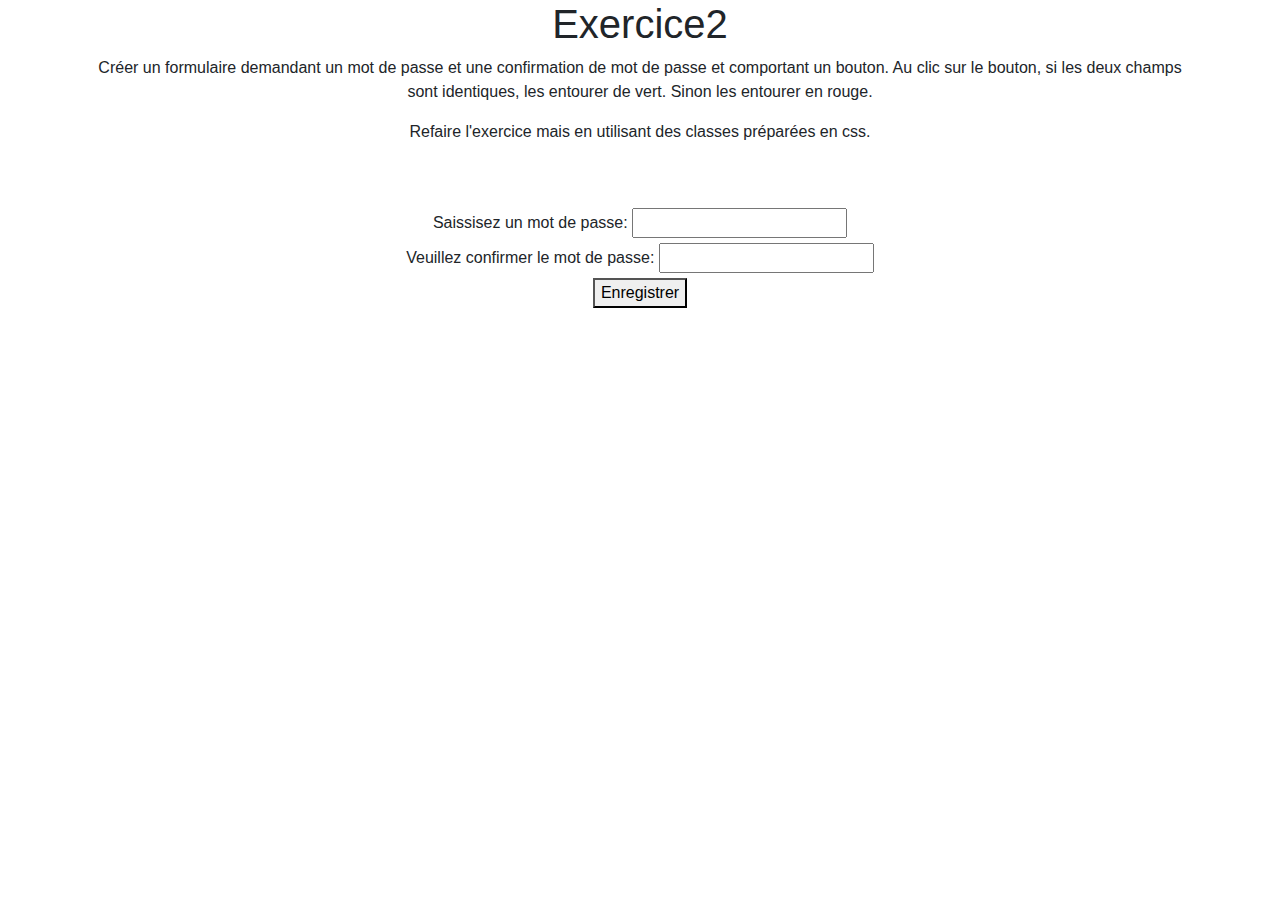
<file: Exercice2/index.html>
<!DOCTYPE html>
<html lang="fr">

<head>
    <meta charset="UTF-8">
    <meta name="viewport" content="width=device-width, initial-scale=1.0">
    <link rel="stylesheet" href="https://stackpath.bootstrapcdn.com/bootstrap/4.4.1/css/bootstrap.min.css"
        integrity="sha384-Vkoo8x4CGsO3+Hhxv8T/Q5PaXtkKtu6ug5TOeNV6gBiFeWPGFN9MuhOf23Q9Ifjh" crossorigin="anonymous">
    <link rel="stylesheet" href="style.css" />
    <script src="https://code.jquery.com/jquery-3.4.1.slim.min.js"
        integrity="sha384-J6qa4849blE2+poT4WnyKhv5vZF5SrPo0iEjwBvKU7imGFAV0wwj1yYfoRSJoZ+n" crossorigin="anonymous">
    </script>
    <script src="https://cdn.jsdelivr.net/npm/popper.js@1.16.0/dist/umd/popper.min.js"
        integrity="sha384-Q6E9RHvbIyZFJoft+2mJbHaEWldlvI9IOYy5n3zV9zzTtmI3UksdQRVvoxMfooAo" crossorigin="anonymous">
    </script>
    <script src="https://stackpath.bootstrapcdn.com/bootstrap/4.4.1/js/bootstrap.min.js"
        integrity="sha384-wfSDF2E50Y2D1uUdj0O3uMBJnjuUD4Ih7YwaYd1iqfktj0Uod8GCExl3Og8ifwB6" crossorigin="anonymous">
    </script>
    <title>Exercice2</title>
</head>

<body>
    <div class="container">
        <div class="row">
            <div class="col-md text-center">
                <h1>Exercice2</h1>
                <p> Créer un formulaire demandant un mot de passe et une confirmation de mot de passe et comportant un
                    bouton.
                    Au clic sur le bouton, si les deux champs sont identiques, les entourer de vert. Sinon les entourer
                    en rouge.</p>

                <p>Refaire l'exercice mais en utilisant des classes préparées en css.
                </p>

                <form action="" name="myForm" class="text-center p-5">
                    <label for="password"> Saissisez un mot de passe:</label>
                    <input type="password" name="password" id="password" /><br />

                    <label for="password2"> Veuillez confirmer le mot de passe:</label>
                    <input type="password" name="password2" id="password2" /><br />
                    <button type="button" id="button" onclick="validateForm()">Enregistrer</button>
                </form>
            </div>
        </div>
    </div>
    <script>
        function validateForm() {

            let idPassword = document.getElementById("password");
            let idPassword2 = document.getElementById("password2");

            if (idPassword.value == idPassword2.value) {

                idPassword.classList.remove("InValide");
                idPassword2.classList.remove("InValide");
                idPassword.classList.add("Valide");
                idPassword2.classList.add("Valide");
            } else {
                idPassword.classList.remove("Valide");
                idPassword2.classList.remove("Valide");
                idPassword.classList.add("InValide");
                idPassword2.classList.add("InValide");

                alert("Mot de Passe Invalide");

            }
        }
    </script>
</body>

</html>
</file>
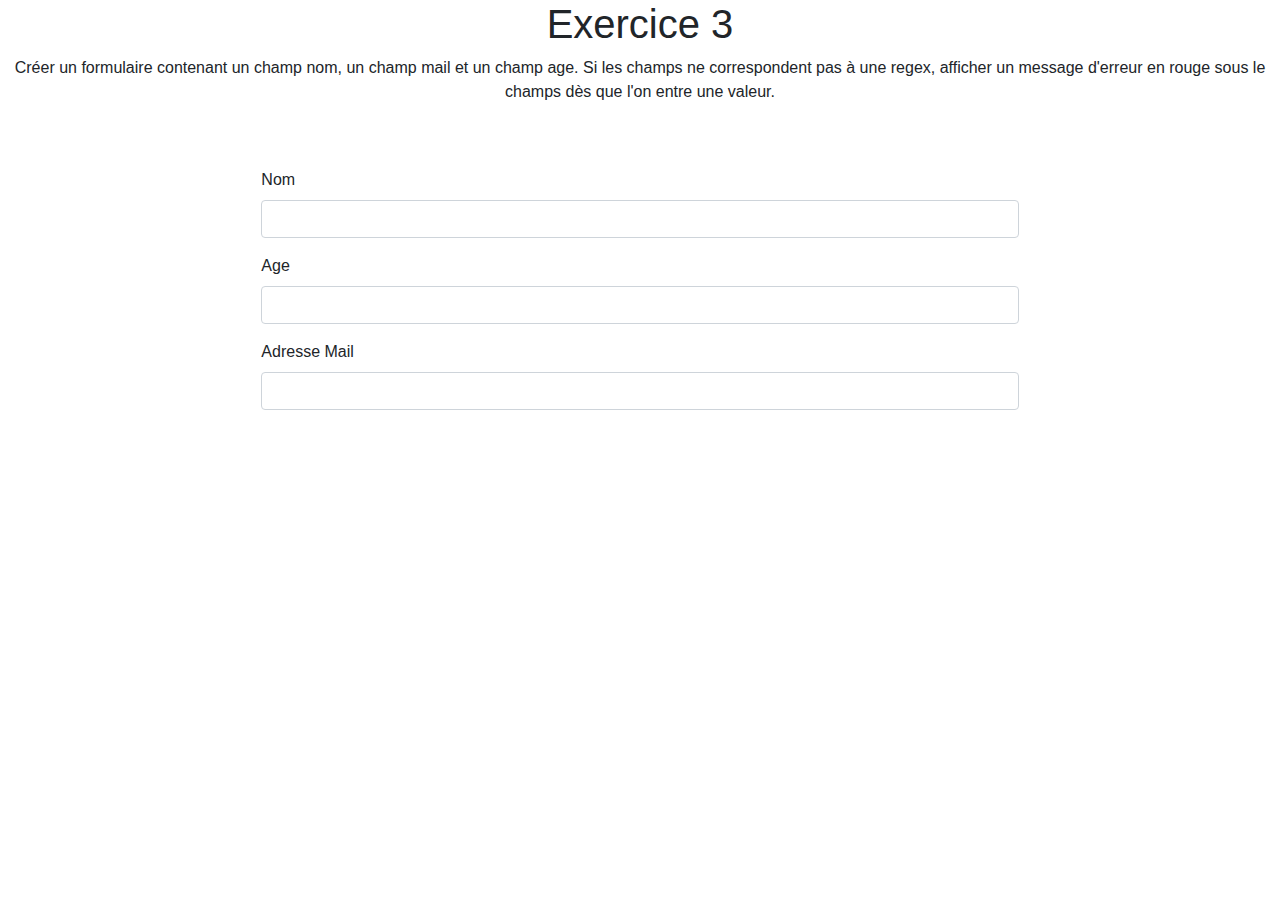
<file: Exercice3/index.html>
<!DOCTYPE html>
<html lang="fr">

<head>
    <meta charset="UTF-8">
    <meta name="viewport" content="width=device-width, initial-scale=1.0">
    <link rel="stylesheet" href="https://stackpath.bootstrapcdn.com/bootstrap/4.4.1/css/bootstrap.min.css"
        integrity="sha384-Vkoo8x4CGsO3+Hhxv8T/Q5PaXtkKtu6ug5TOeNV6gBiFeWPGFN9MuhOf23Q9Ifjh" crossorigin="anonymous">
        <script src="https://code.jquery.com/jquery-3.4.1.slim.min.js"
        integrity="sha384-J6qa4849blE2+poT4WnyKhv5vZF5SrPo0iEjwBvKU7imGFAV0wwj1yYfoRSJoZ+n" crossorigin="anonymous">
    </script>
    <script src="https://cdn.jsdelivr.net/npm/popper.js@1.16.0/dist/umd/popper.min.js"
        integrity="sha384-Q6E9RHvbIyZFJoft+2mJbHaEWldlvI9IOYy5n3zV9zzTtmI3UksdQRVvoxMfooAo" crossorigin="anonymous">
    </script>
    <script src="https://stackpath.bootstrapcdn.com/bootstrap/4.4.1/js/bootstrap.min.js"
        integrity="sha384-wfSDF2E50Y2D1uUdj0O3uMBJnjuUD4Ih7YwaYd1iqfktj0Uod8GCExl3Og8ifwB6" crossorigin="anonymous">
    </script>

    <title>Exercice3</title>
</head>

<body>
    <div class="text-center">
    <h1>Exercice 3</h1>
    <p>Créer un formulaire contenant
        un champ nom, un champ mail et un champ age.
        Si les champs ne correspondent pas à une regex, afficher un message d'erreur en rouge sous le
        champs
        dès que l'on entre une valeur.
        </div>
    </p>
    <form action="" class="col-8 m-auto p-5">
        <div class="form-group">
            <label for="name">Nom</label>
            <input type="text" class="form-control" id="name" name="name" onkeyup="Validname()">
            <span class="error" id="errorname"></span>
        </div>

        <div class="form-group">
            <label for="age">Age</label>
            <input type="text" class="form-control" id="age" name="age" onkeyup="Validage()">
            <span class="error" id="errorage"></span>
        </div>

        <div class="form-group">
            <label for="mail">Adresse Mail</label>
            <input type="email" class="form-control" id="mail" name="mail" onkeyup="Validemail()">
            <span class="error" id="errormail"></span>
        </div>
    </form>


    <script>
        function fillname() {

            let name = document.getElementById("name");
            let errorName = document.getElementById("errorname");
            let regexname = /^[a-zA-Z]+$/ ;

            if (name_regex.test(name.value)) {
                name.style.border = "2px solid green";
                errorName.textContent = "";

            } else {
                name.style.borderColor = "red";
                errorName.textContent= "Caractère non Valide";
            }
        }

        function fillage() {

            let age = document.getElementById("age");
            let regexage = /^[0-9]{1,3}$/ ;

            if (regexage.test(age.value)) {
                age.style.border = "2px solid green";
                errorName.textContent = "";

            } else {
                age.style.borderColor = "red";
                document.getElementById("errorage").textcontent = "Caractère non Valide";
            }
        }

        function fillmail() {
            let mail = document.getElementById("mail");
            let regexmail = /^\w+([.-]?\w+)@\w+([.-]?\w+)(.\w{2,3})+$/;

            if (regexmail.test(mail.value)) {
                mail.style.border = "2px solid green";
                errorName.textContent = "";

            } else {
                mail.style.border = "red";
                document.getElementById("errorname").textcontent = "Caractère non Valide";
            }
        }
    </script>
</body>

</html
</file>
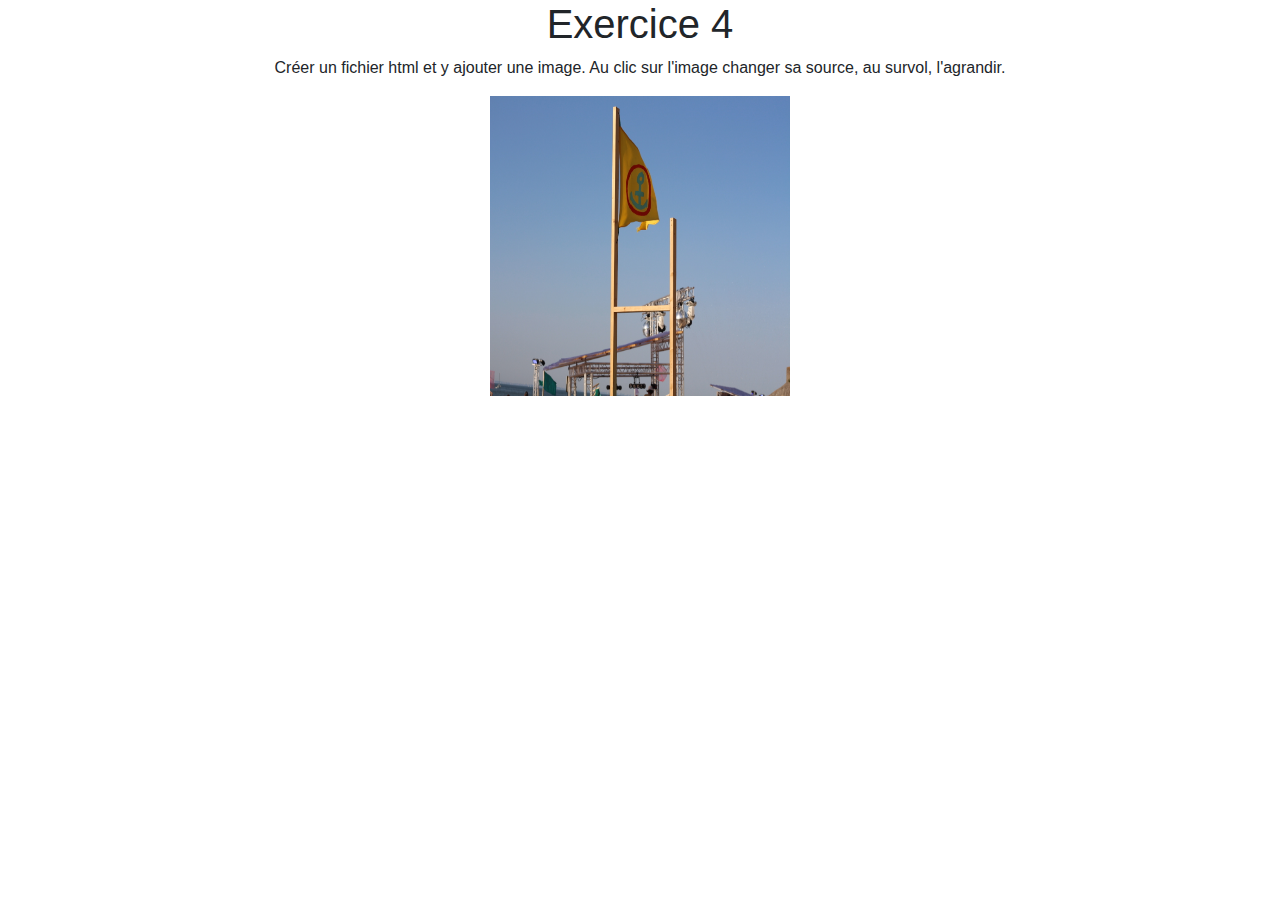
<file: Exercice4/index.html>
<!DOCTYPE html>
<html lang="fr">

<head>
    <meta charset="UTF-8">
    <meta name="viewport" content="width=device-width, initial-scale=1.0">
    <link rel="stylesheet" href="https://stackpath.bootstrapcdn.com/bootstrap/4.4.1/css/bootstrap.min.css"
        integrity="sha384-Vkoo8x4CGsO3+Hhxv8T/Q5PaXtkKtu6ug5TOeNV6gBiFeWPGFN9MuhOf23Q9Ifjh" crossorigin="anonymous">

    <title>Exercice4</title>
</head>

<body>
    <div class="container">
        <div class="row">
            <div class="col-sm text-center">
                <h1> Exercice 4</h1>
                <p>Créer un fichier html et y ajouter une image. Au clic sur l'image changer sa source, au survol,
                    l'agrandir.
                </p>
                <div>
                    <img src="img/cabourg.jpg" alt="image drapeau" title="drapeau" id="cabourg" width="300" height="300">
                </div>
            </div>
        </div>
    </div>

    <script>
        let idCabourg = document.getElementById("cabourg");

        idCabourg.addEventListener("click", changeImg);
        idCabourg.addEventListener("mouseover", zoomImg);
        idCabourg.addEventListener("mouseout", zoomOutImg);

        function zoomImg() {
            idCabourg.style.width = "50em";
            idCabourg.style.height = "50em";

        }

        function zoomOutImg() {
            idCabourg.style.width = '';
            idCabourg.style.height = '';
        }

        function changeImg() {
            if (idCabourg.src.match("cabourg")) {
                idCabourg.src = "img/plage.jpg";
            } else {
                idCabourg.src = "img/cabourg.jpg";
            }
        }
    </script>
    <script src="https://code.jquery.com/jquery-3.4.1.slim.min.js"
        integrity="sha384-J6qa4849blE2+poT4WnyKhv5vZF5SrPo0iEjwBvKU7imGFAV0wwj1yYfoRSJoZ+n" crossorigin="anonymous">
    </script>
    <script src="https://cdn.jsdelivr.net/npm/popper.js@1.16.0/dist/umd/popper.min.js"
        integrity="sha384-Q6E9RHvbIyZFJoft+2mJbHaEWldlvI9IOYy5n3zV9zzTtmI3UksdQRVvoxMfooAo" crossorigin="anonymous">
    </script>
</body>

</html>
</file>
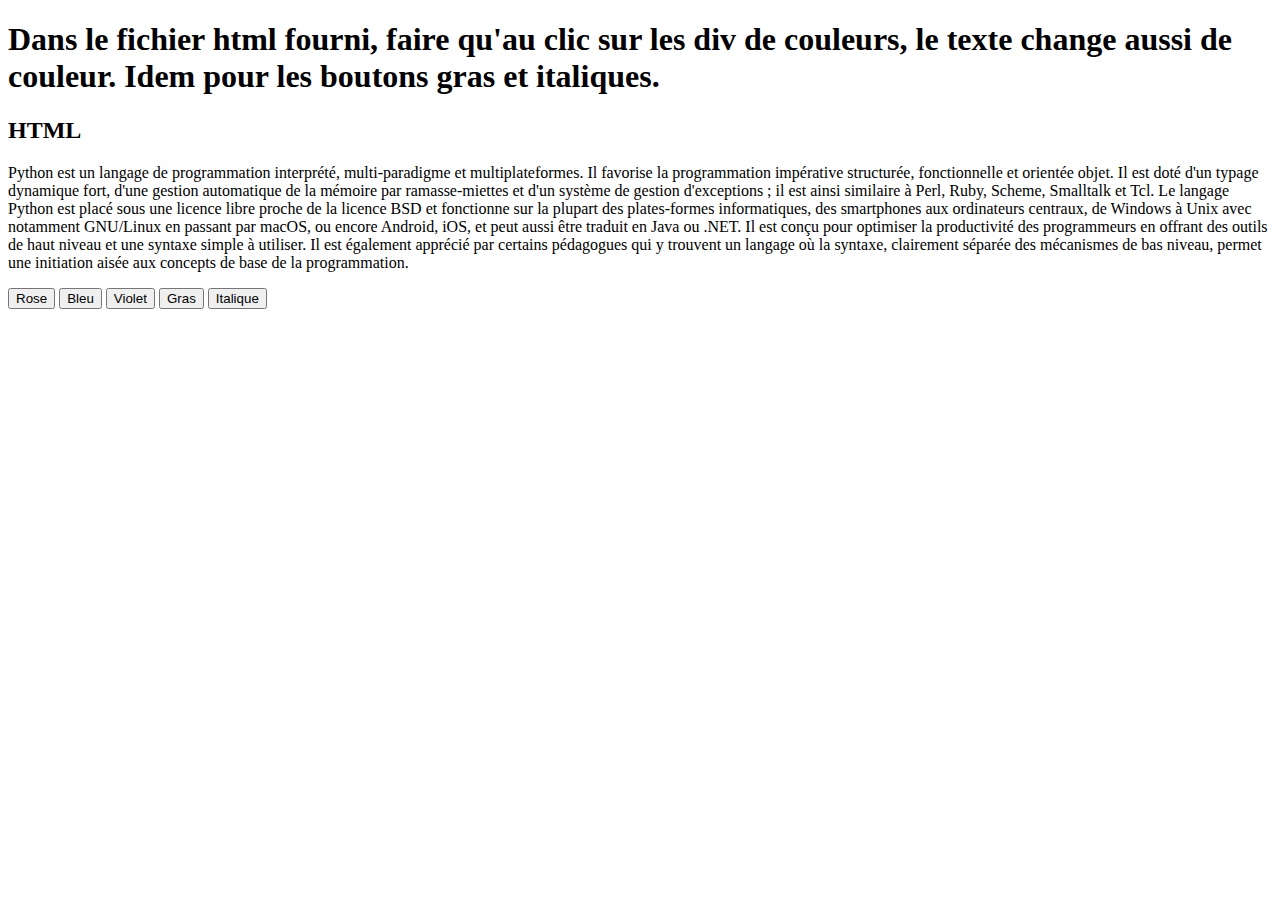
<file: Exercice5/index.html>
<!DOCTYPE html>
<html lang="fr" dir="ltr">

<head>
  <meta charset="utf-8" />
  <script src="https://ajax.googleapis.com/ajax/libs/jquery/3.4.1/jquery.min.js"></script>
  <title>Exercice 5</title>
</head>

<body>
  <h1>Dans le fichier html fourni, faire qu'au clic sur les div de couleurs, le texte change aussi de couleur. Idem pour
    les boutons gras et italiques.</h1>
  <h2>HTML</h2>



  <p id="text">
    Python est un langage de programmation interprété, multi-paradigme et multiplateformes. Il favorise la
    programmation
    impérative structurée, fonctionnelle et orientée objet. Il est doté d'un typage dynamique fort, d'une gestion
    automatique de la mémoire par ramasse-miettes et d'un système de gestion d'exceptions ; il est ainsi similaire à
    Perl, Ruby, Scheme, Smalltalk et Tcl. Le langage Python est placé sous une licence libre proche de la licence BSD
    et
    fonctionne sur la plupart des plates-formes informatiques, des smartphones aux ordinateurs centraux, de Windows à
    Unix avec notamment GNU/Linux en passant par macOS, ou encore Android, iOS, et peut aussi être traduit en Java ou
    .NET. Il est conçu pour optimiser la productivité des programmeurs en offrant des outils de haut niveau et une
    syntaxe simple à utiliser.
    Il est également apprécié par certains pédagogues qui y trouvent un langage où la syntaxe, clairement séparée des
    mécanismes de bas niveau, permet une initiation aisée aux concepts de base de la programmation.
  </p>



  <button type="button" id="pink">Rose</button>
  <button type="button" id="blue">Bleu</button>
  <button type="button" id="purple">Violet</button>
  <button type="button" id="bold">Gras</button>
  <button type="button" id="italic">Italique</button>


  <script>
    let idText = document.getElementById("text");

    pink.onclick = function () {
      idText.style = " ";
      idText.style.color = "pink";
    }

    blue.onclick = function () {
      idText.style = " ";
      idText.style.color = "blue";
    }

    purple.onclick = function () {
      idText.style = " ";
      idText.style.color = "purple";
    }

    bold.onclick = function () {
      idText.style = " ";
      idText.style.fontWeight = "bold";
    }

    italic.onclick = function () {
      idText.style = " ";
      idText.style.fontStyle = "italic";
    }
  </script>
</body>

</html>
</file>
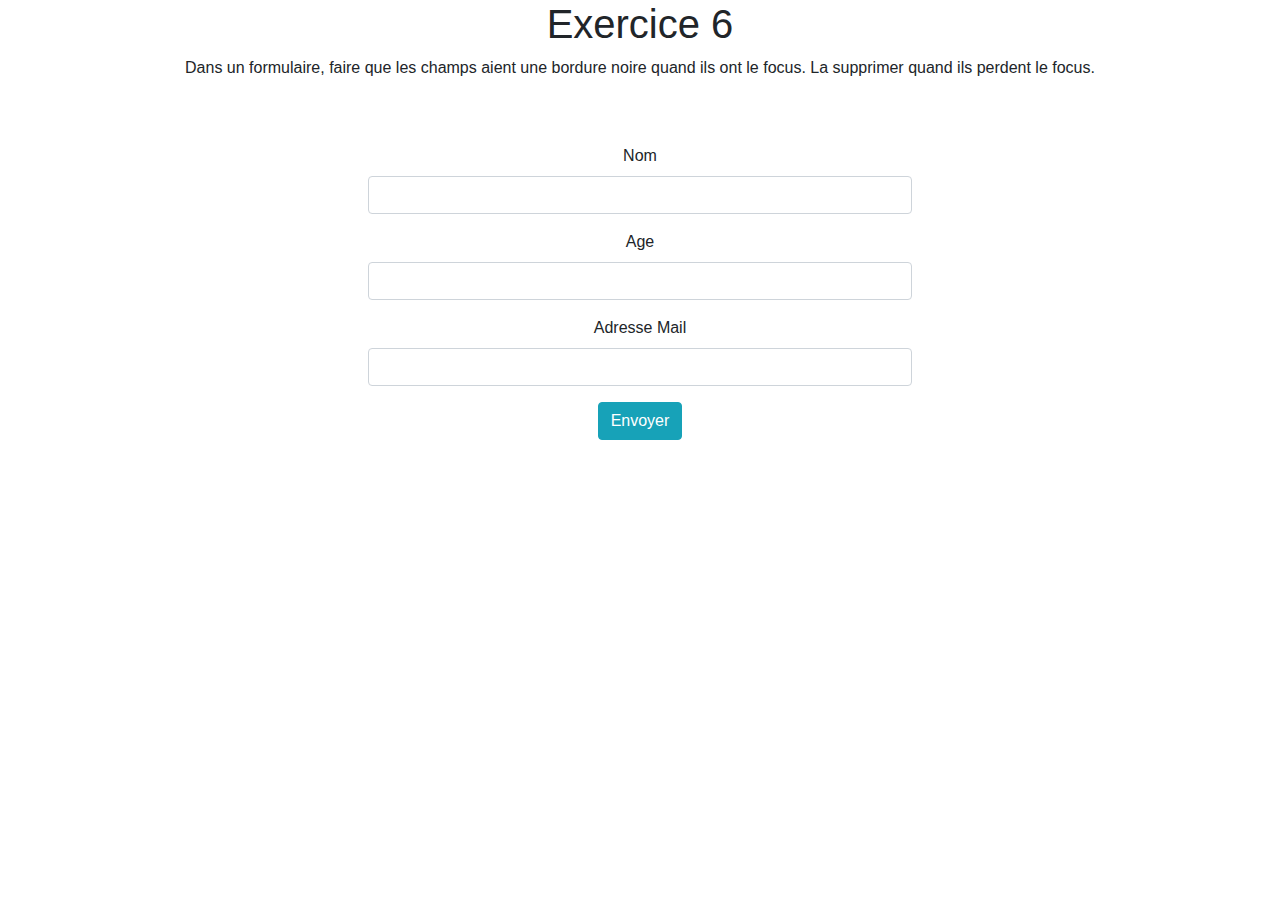
<file: Exercice6/index.html>
<!DOCTYPE html>
<html lang="fr">

<head>
    <meta charset="UTF-8">
    <meta name="viewport" content="width=device-width, initial-scale=1.0">
    <link rel="stylesheet" href="https://stackpath.bootstrapcdn.com/bootstrap/4.4.1/css/bootstrap.min.css"
        integrity="sha384-Vkoo8x4CGsO3+Hhxv8T/Q5PaXtkKtu6ug5TOeNV6gBiFeWPGFN9MuhOf23Q9Ifjh" crossorigin="anonymous">

    <title>Exercice6</title>
</head>

<body>
    <div class="content text-center">
        <h1>Exercice 6</h1>
        <p>Dans un formulaire, faire que les champs aient une bordure noire quand ils ont le focus. La supprimer quand
            ils
            perdent le focus.
        </p>
        <form action="" class="col-6 m-auto p-5">
            <div class="form-group">
                <label for="name" class="form-label">Nom</label>
                <input type="text" class="form-control" id="name">
            </div>
            <div class="form-group">
                <label for="age" class="form-label">Age</label>
                <input type="text" class="form-control" id="age">
            </div>
            <div class="form-group">
                <label for="mail" class="form-label">Adresse Mail</label>
                <input type="mail" class="form-control" id="mail">
            </div>
            <button type="button" class="btn btn-info">Envoyer</button>
        </form>
    </div>

    <script>
        let idNameBorderColor = document.getElementById("name");
        let idAgeBorderColor = document.getElementById("age");
        let idMailBorderColor = document.getElementById("mail");

        idNameBorderColor.addEventListener("focus", changeNameBorderColor);
        idNameBorderColor.addEventListener("focusout", returnBorderColor);
        idAgeBorderColor.addEventListener("focus", changeAgeBorderColor);
        idAgeBorderColor.addEventListener("focusout", returnBorderColor);
        idMailBorderColor.addEventListener("focus", changeNameBorderColor);
        idMailBorderColor.addEventListener("focusout", returnBorderColor);


        function changeNameBorderColor() {
            idNameBorderColor.style.border = "2px solid black";
        }

        function changeNameBorderColor() {
            idAgeBorderColor.style.border = "2px solid black";
        }

        function changeNameBorderColor() {
            idMailBorderColor.style.border = "2px solid black";
        }

        function returnBorderColor() {
            idName.borderColor.style.border = '';
            idAge.borderColor.style.border = '';
            idMail.borderColor.style.border = '';
        }
    </script>
    <script src="https://code.jquery.com/jquery-3.4.1.slim.min.js"
        integrity="sha384-J6qa4849blE2+poT4WnyKhv5vZF5SrPo0iEjwBvKU7imGFAV0wwj1yYfoRSJoZ+n" crossorigin="anonymous">
    </script>
    <script src="https://cdn.jsdelivr.net/npm/popper.js@1.16.0/dist/umd/popper.min.js"
        integrity="sha384-Q6E9RHvbIyZFJoft+2mJbHaEWldlvI9IOYy5n3zV9zzTtmI3UksdQRVvoxMfooAo" crossorigin="anonymous">
    </script>
    <script src="https://stackpath.bootstrapcdn.com/bootstrap/4.4.1/js/bootstrap.min.js"
        integrity="sha384-wfSDF2E50Y2D1uUdj0O3uMBJnjuUD4Ih7YwaYd1iqfktj0Uod8GCExl3Og8ifwB6" crossorigin="anonymous">
    </script>
</body>

</html>
</file>
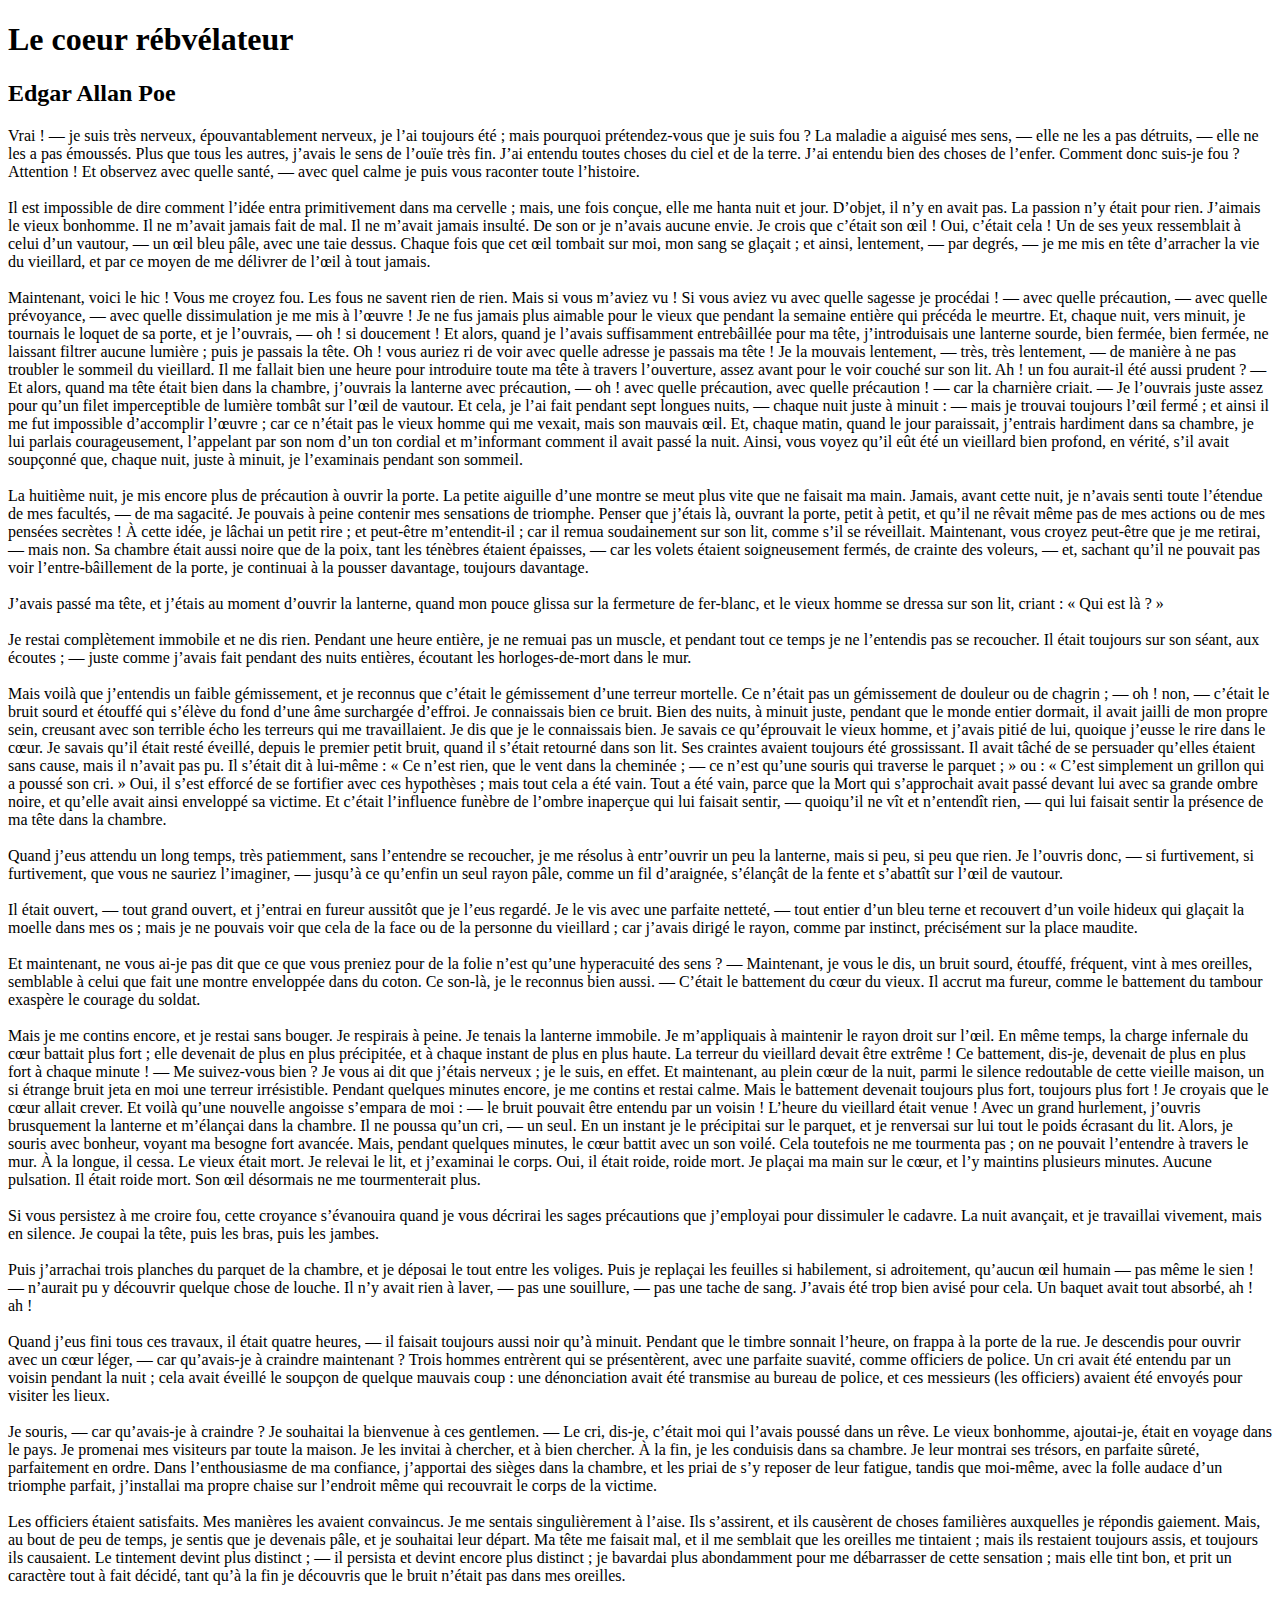
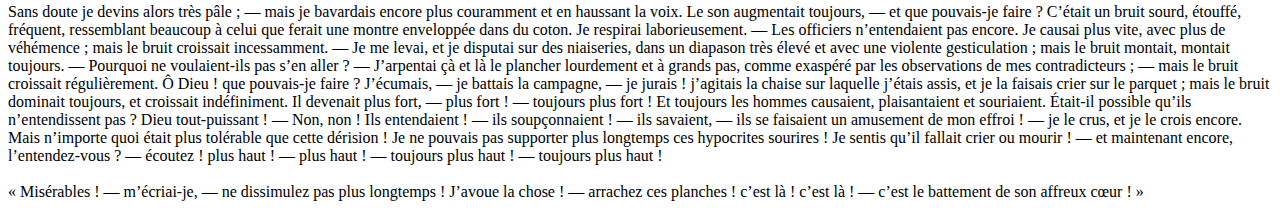
<file: Exercice7/index.html>
<!DOCTYPE html>
<html lang="fr" dir="ltr">
<head>
  <meta charset="utf-8" />
  <title>Exercice 7</title>
</head>
<body>
  <h1>Le coeur rébvélateur</h1>
  <h2>Edgar Allan Poe</h2>
  <p id="zoom">
    Vrai ! — je suis très nerveux, épouvantablement nerveux, je l’ai toujours été ; mais pourquoi prétendez-vous que je suis fou ? La maladie a aiguisé mes sens, — elle ne les a pas détruits, — elle ne les a pas émoussés. Plus que tous les autres, j’avais le sens de l’ouïe très fin. J’ai entendu toutes choses du ciel et de la terre. J’ai entendu bien des choses de l’enfer. Comment donc suis-je fou ? Attention ! Et observez avec quelle santé, — avec quel calme je puis vous raconter toute l’histoire.
    <br />
    <br />
    Il est impossible de dire comment l’idée entra primitivement dans ma cervelle ; mais, une fois conçue, elle me hanta nuit et jour. D’objet, il n’y en avait pas. La passion n’y était pour rien. J’aimais le vieux bonhomme. Il ne m’avait jamais fait de mal. Il ne m’avait jamais insulté. De son or je n’avais aucune envie. Je crois que c’était son œil ! Oui, c’était cela ! Un de ses yeux ressemblait à celui d’un vautour, — un œil bleu pâle, avec une taie dessus. Chaque fois que cet œil tombait sur moi, mon sang se glaçait ; et ainsi, lentement, — par degrés, — je me mis en tête d’arracher la vie du vieillard, et par ce moyen de me délivrer de l’œil à tout jamais.
    <br />
    <br />
    Maintenant, voici le hic ! Vous me croyez fou. Les fous ne savent rien de rien. Mais si vous m’aviez vu ! Si vous aviez vu avec quelle sagesse je procédai ! — avec quelle précaution, — avec quelle prévoyance, — avec quelle dissimulation je me mis à l’œuvre ! Je ne fus jamais plus aimable pour le vieux que pendant la semaine entière qui précéda le meurtre. Et, chaque nuit, vers minuit, je tournais le loquet de sa porte, et je l’ouvrais, — oh ! si doucement ! Et alors, quand je l’avais suffisamment entrebâillée pour ma tête, j’introduisais une lanterne sourde, bien fermée, bien fermée, ne laissant filtrer aucune lumière ; puis je passais la tête. Oh ! vous auriez ri de voir avec quelle adresse je passais ma tête ! Je la mouvais lentement, — très, très lentement, — de manière à ne pas troubler le sommeil du vieillard. Il me fallait bien une heure pour introduire toute ma tête à travers l’ouverture, assez avant pour le voir couché sur son lit. Ah ! un fou aurait-il été aussi prudent ? — Et alors, quand ma tête était bien dans la chambre, j’ouvrais la lanterne avec précaution, — oh ! avec quelle précaution, avec quelle précaution ! — car la charnière criait. — Je l’ouvrais juste assez pour qu’un filet imperceptible de lumière tombât sur l’œil de vautour. Et cela, je l’ai fait pendant sept longues nuits, — chaque nuit juste à minuit : — mais je trouvai toujours l’œil fermé ; et ainsi il me fut impossible d’accomplir l’œuvre ; car ce n’était pas le vieux homme qui me vexait, mais son mauvais œil. Et, chaque matin, quand le jour paraissait, j’entrais hardiment dans sa chambre, je lui parlais courageusement, l’appelant par son nom d’un ton cordial et m’informant comment il avait passé la nuit. Ainsi, vous voyez qu’il eût été un vieillard bien profond, en vérité, s’il avait soupçonné que, chaque nuit, juste à minuit, je l’examinais pendant son sommeil.
    <br />
    <br />
    La huitième nuit, je mis encore plus de précaution à ouvrir la porte. La petite aiguille d’une montre se meut plus vite que ne faisait ma main. Jamais, avant cette nuit, je n’avais senti toute l’étendue de mes facultés, — de ma sagacité. Je pouvais à peine contenir mes sensations de triomphe. Penser que j’étais là, ouvrant la porte, petit à petit, et qu’il ne rêvait même pas de mes actions ou de mes pensées secrètes ! À cette idée, je lâchai un petit rire ; et peut-être m’entendit-il ; car il remua soudainement sur son lit, comme s’il se réveillait. Maintenant, vous croyez peut-être que je me retirai, — mais non. Sa chambre était aussi noire que de la poix, tant les ténèbres étaient épaisses, — car les volets étaient soigneusement fermés, de crainte des voleurs, — et, sachant qu’il ne pouvait pas voir l’entre-bâillement de la porte, je continuai à la pousser davantage, toujours davantage.
    <br />
    <br />
    J’avais passé ma tête, et j’étais au moment d’ouvrir la lanterne, quand mon pouce glissa sur la fermeture de fer-blanc, et le vieux homme se dressa sur son lit, criant : « Qui est là ? »
    <br />
    <br />
    Je restai complètement immobile et ne dis rien. Pendant une heure entière, je ne remuai pas un muscle, et pendant tout ce temps je ne l’entendis pas se recoucher. Il était toujours sur son séant, aux écoutes ; — juste comme j’avais fait pendant des nuits entières, écoutant les horloges-de-mort dans le mur.
    <br />
    <br />
    Mais voilà que j’entendis un faible gémissement, et je reconnus que c’était le gémissement d’une terreur mortelle. Ce n’était pas un gémissement de douleur ou de chagrin ; — oh ! non, — c’était le bruit sourd et étouffé qui s’élève du fond d’une âme surchargée d’effroi. Je connaissais bien ce bruit. Bien des nuits, à minuit juste, pendant que le monde entier dormait, il avait jailli de mon propre sein, creusant avec son terrible écho les terreurs qui me travaillaient. Je dis que je le connaissais bien. Je savais ce qu’éprouvait le vieux homme, et j’avais pitié de lui, quoique j’eusse le rire dans le cœur. Je savais qu’il était resté éveillé, depuis le premier petit bruit, quand il s’était retourné dans son lit. Ses craintes avaient toujours été grossissant. Il avait tâché de se persuader qu’elles étaient sans cause, mais il n’avait pas pu. Il s’était dit à lui-même : « Ce n’est rien, que le vent dans la cheminée ; — ce n’est qu’une souris qui traverse le parquet ; » ou : « C’est simplement un grillon qui a poussé son cri. » Oui, il s’est efforcé de se fortifier avec ces hypothèses ; mais tout cela a été vain. Tout a été vain, parce que la Mort qui s’approchait avait passé devant lui avec sa grande ombre noire, et qu’elle avait ainsi enveloppé sa victime. Et c’était l’influence funèbre de l’ombre inaperçue qui lui faisait sentir, — quoiqu’il ne vît et n’entendît rien, — qui lui faisait sentir la présence de ma tête dans la chambre.
    <br />
    <br />
    Quand j’eus attendu un long temps, très patiemment, sans l’entendre se recoucher, je me résolus à entr’ouvrir un peu la lanterne, mais si peu, si peu que rien. Je l’ouvris donc, — si furtivement, si furtivement, que vous ne sauriez l’imaginer, — jusqu’à ce qu’enfin un seul rayon pâle, comme un fil d’araignée, s’élançât de la fente et s’abattît sur l’œil de vautour.
    <br />
    <br />
    Il était ouvert, — tout grand ouvert, et j’entrai en fureur aussitôt que je l’eus regardé. Je le vis avec une parfaite netteté, — tout entier d’un bleu terne et recouvert d’un voile hideux qui glaçait la moelle dans mes os ; mais je ne pouvais voir que cela de la face ou de la personne du vieillard ; car j’avais dirigé le rayon, comme par instinct, précisément sur la place maudite.
    <br />
    <br />
    Et maintenant, ne vous ai-je pas dit que ce que vous preniez pour de la folie n’est qu’une hyperacuité des sens ? — Maintenant, je vous le dis, un bruit sourd, étouffé, fréquent, vint à mes oreilles, semblable à celui que fait une montre enveloppée dans du coton. Ce son-là, je le reconnus bien aussi. — C’était le battement du cœur du vieux. Il accrut ma fureur, comme le battement du tambour exaspère le courage du soldat.
    <br />
    <br />
    Mais je me contins encore, et je restai sans bouger. Je respirais à peine. Je tenais la lanterne immobile. Je m’appliquais à maintenir le rayon droit sur l’œil. En même temps, la charge infernale du cœur battait plus fort ; elle devenait de plus en plus précipitée, et à chaque instant de plus en plus haute. La terreur du vieillard devait être extrême ! Ce battement, dis-je, devenait de plus en plus fort à chaque minute ! — Me suivez-vous bien ? Je vous ai dit que j’étais nerveux ; je le suis, en effet. Et maintenant, au plein cœur de la nuit, parmi le silence redoutable de cette vieille maison, un si étrange bruit jeta en moi une terreur irrésistible. Pendant quelques minutes encore, je me contins et restai calme. Mais le battement devenait toujours plus fort, toujours plus fort ! Je croyais que le cœur allait crever. Et voilà qu’une nouvelle angoisse s’empara de moi : — le bruit pouvait être entendu par un voisin ! L’heure du vieillard était venue ! Avec un grand hurlement, j’ouvris brusquement la lanterne et m’élançai dans la chambre. Il ne poussa qu’un cri, — un seul. En un instant je le précipitai sur le parquet, et je renversai sur lui tout le poids écrasant du lit. Alors, je souris avec bonheur, voyant ma besogne fort avancée. Mais, pendant quelques minutes, le cœur battit avec un son voilé. Cela toutefois ne me tourmenta pas ; on ne pouvait l’entendre à travers le mur. À la longue, il cessa. Le vieux était mort. Je relevai le lit, et j’examinai le corps. Oui, il était roide, roide mort. Je plaçai ma main sur le cœur, et l’y maintins plusieurs minutes. Aucune pulsation. Il était roide mort. Son œil désormais ne me tourmenterait plus.
    <br />
    <br />
    Si vous persistez à me croire fou, cette croyance s’évanouira quand je vous décrirai les sages précautions que j’employai pour dissimuler le cadavre. La nuit avançait, et je travaillai vivement, mais en silence. Je coupai la tête, puis les bras, puis les jambes.
    <br />
    <br />
    Puis j’arrachai trois planches du parquet de la chambre, et je déposai le tout entre les voliges. Puis je replaçai les feuilles si habilement, si adroitement, qu’aucun œil humain — pas même le sien ! — n’aurait pu y découvrir quelque chose de louche. Il n’y avait rien à laver, — pas une souillure, — pas une tache de sang. J’avais été trop bien avisé pour cela. Un baquet avait tout absorbé, ah ! ah !
    <br />
    <br />
    Quand j’eus fini tous ces travaux, il était quatre heures, — il faisait toujours aussi noir qu’à minuit. Pendant que le timbre sonnait l’heure, on frappa à la porte de la rue. Je descendis pour ouvrir avec un cœur léger, — car qu’avais-je à craindre maintenant ? Trois hommes entrèrent qui se présentèrent, avec une parfaite suavité, comme officiers de police. Un cri avait été entendu par un voisin pendant la nuit ; cela avait éveillé le soupçon de quelque mauvais coup : une dénonciation avait été transmise au bureau de police, et ces messieurs (les officiers) avaient été envoyés pour visiter les lieux.
    <br />
    <br />
    Je souris, — car qu’avais-je à craindre ? Je souhaitai la bienvenue à ces gentlemen. — Le cri, dis-je, c’était moi qui l’avais poussé dans un rêve. Le vieux bonhomme, ajoutai-je, était en voyage dans le pays. Je promenai mes visiteurs par toute la maison. Je les invitai à chercher, et à bien chercher. À la fin, je les conduisis dans sa chambre. Je leur montrai ses trésors, en parfaite sûreté, parfaitement en ordre. Dans l’enthousiasme de ma confiance, j’apportai des sièges dans la chambre,
    et les priai de s’y reposer de leur fatigue, tandis que moi-même, avec la folle audace d’un triomphe parfait, j’installai ma propre chaise sur l’endroit même qui recouvrait le corps de la victime.
    <br />
    <br />
    Les officiers étaient satisfaits. Mes manières les avaient convaincus. Je me sentais singulièrement à l’aise. Ils s’assirent, et ils causèrent de choses familières auxquelles je répondis gaiement. Mais, au bout de peu de temps, je sentis que je devenais pâle, et je souhaitai leur départ. Ma tête me faisait mal, et il me semblait que les oreilles me tintaient ; mais ils restaient toujours assis, et toujours ils causaient. Le tintement devint plus distinct ; — il persista et devint encore plus distinct ; je bavardai plus abondamment pour me débarrasser de cette sensation ; mais elle tint bon, et prit un caractère tout à fait décidé, tant qu’à la fin je découvris que le bruit n’était pas dans mes oreilles.
    <br />
    <br />
    Sans doute je devins alors très pâle ; — mais je bavardais encore plus couramment et en haussant la voix. Le son augmentait toujours, — et que pouvais-je faire ? C’était un bruit sourd, étouffé, fréquent, ressemblant beaucoup à celui que ferait une montre enveloppée dans du coton. Je respirai laborieusement. — Les officiers n’entendaient pas encore. Je causai plus vite, avec plus de véhémence ; mais le bruit croissait incessamment. — Je me levai, et je disputai sur des niaiseries, dans un diapason très élevé et avec une violente gesticulation ; mais le bruit montait, montait toujours. — Pourquoi ne voulaient-ils pas s’en aller ? — J’arpentai çà et là le plancher lourdement et à grands pas, comme exaspéré par les observations de mes contradicteurs ; — mais le bruit croissait régulièrement. Ô Dieu ! que pouvais-je faire ? J’écumais, — je battais la campagne, — je jurais ! j’agitais la chaise sur laquelle j’étais assis, et je la faisais crier sur le parquet ; mais le bruit dominait toujours, et croissait indéfiniment. Il devenait plus fort, — plus fort ! — toujours plus fort ! Et toujours les hommes causaient, plaisantaient et souriaient. Était-il possible qu’ils n’entendissent pas ? Dieu tout-puissant ! — Non, non ! Ils entendaient ! — ils soupçonnaient ! — ils savaient, — ils se faisaient un amusement de mon effroi ! — je le crus, et je le crois encore. Mais n’importe quoi était plus tolérable que cette dérision ! Je ne pouvais pas supporter plus longtemps ces hypocrites sourires ! Je sentis qu’il fallait crier ou mourir ! — et maintenant encore, l’entendez-vous ? — écoutez ! plus haut ! — plus haut ! — toujours plus haut ! — toujours plus haut !
    <br />
    <br />
    « Misérables ! — m’écriai-je, — ne dissimulez pas plus longtemps ! J’avoue la chose ! — arrachez ces planches ! c’est là ! c’est là ! — c’est le battement de son affreux cœur ! »
  </p>
  <script>
    let idText = document.getElementById("zoom");
    window.addEventListener("scroll", scrollText);

    function scrollText () {
      idText.style.fontSize = "2rem";
    }
  </script>
</body>
</html>
</file>
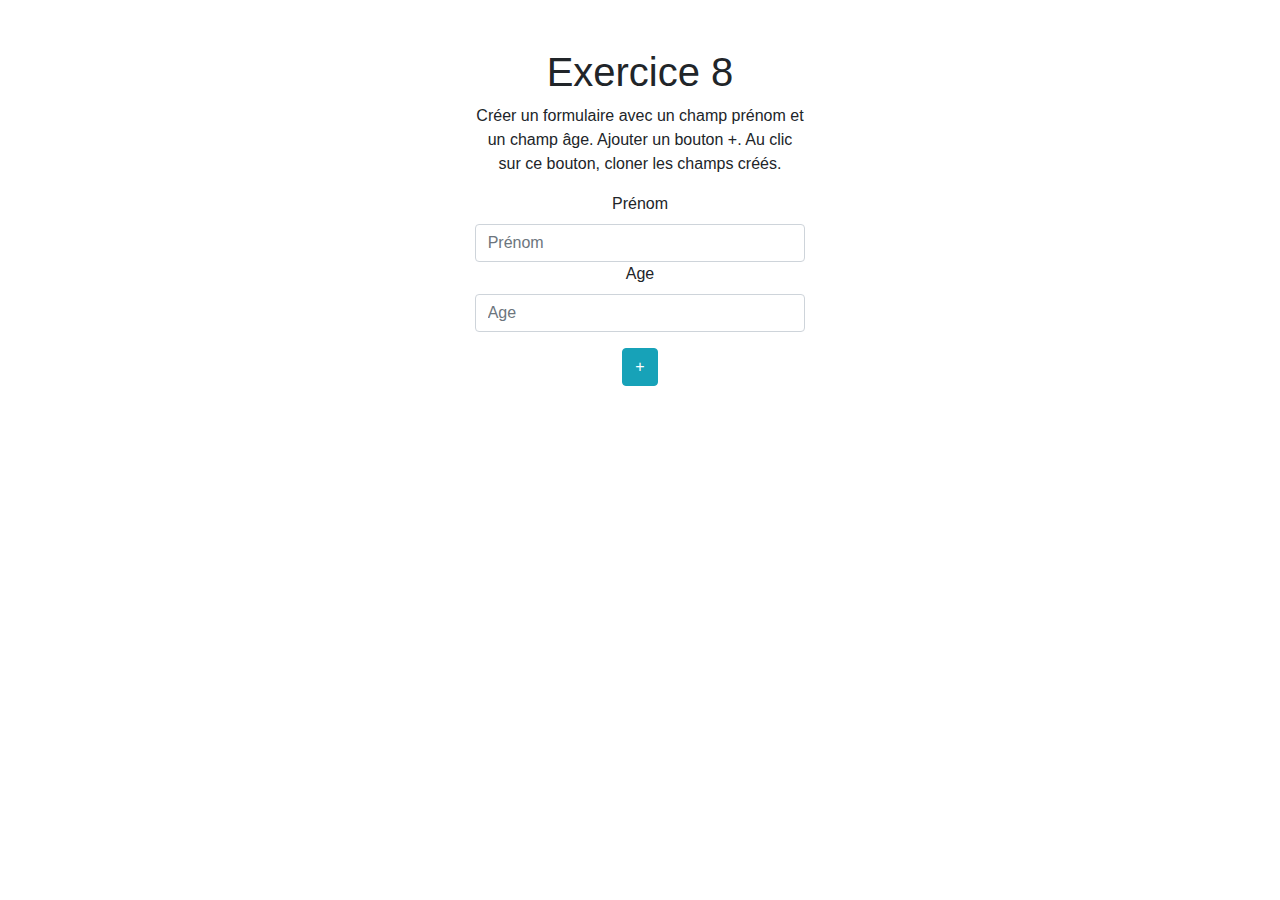
<file: Exercice8/index.html>
<!DOCTYPE html>
<html lang="fr">

<head>
    <meta charset="UTF-8">
    <meta name="viewport" content="width=device-width, initial-scale=1.0">
    <link rel="stylesheet" href="https://stackpath.bootstrapcdn.com/bootstrap/4.4.1/css/bootstrap.min.css"
        integrity="sha384-Vkoo8x4CGsO3+Hhxv8T/Q5PaXtkKtu6ug5TOeNV6gBiFeWPGFN9MuhOf23Q9Ifjh" crossorigin="anonymous">

    <title>Exercice 8</title>
</head>

<body>
    <div class="content text-center col-4 m-auto p-5">
        <h1>Exercice 8</h1>
        <p>Créer un formulaire avec un champ prénom et un champ âge. Ajouter un bouton +. Au clic sur ce bouton, cloner
            les champs créés.
        </p>
        <form id="cloningAllInput">
            <div class="form-group" id="cloningInput">
                <label for="nameinput">Prénom</label>
                <input type="text" id="nameinput" class="form-control mx-auto" placeholder="Prénom">

                <label for="ageinput">Age</label>
                <input type="text" id="ageinput" class="form-control mx-auto" placeholder="Age">
            </div>
            <button type="button" class="btn btn-info" onclick="cloneInput()">+</button>
    </div>
    </form>


    <script>
function cloneInput() {
    let cloningNameInput = document.getElementById("cloningInput");
    let cloneInput = document.getElementById("cloningAllInput");
    cloneInput.appendChild(cloningNameInput.cloneNode(true))
}

    </script>
    <script src="https://code.jquery.com/jquery-3.4.1.slim.min.js"
        integrity="sha384-J6qa4849blE2+poT4WnyKhv5vZF5SrPo0iEjwBvKU7imGFAV0wwj1yYfoRSJoZ+n" crossorigin="anonymous">
    </script>
    <script src="https://cdn.jsdelivr.net/npm/popper.js@1.16.0/dist/umd/popper.min.js"
        integrity="sha384-Q6E9RHvbIyZFJoft+2mJbHaEWldlvI9IOYy5n3zV9zzTtmI3UksdQRVvoxMfooAo" crossorigin="anonymous">
    </script>
    <script src="https://stackpath.bootstrapcdn.com/bootstrap/4.4.1/js/bootstrap.min.js"
        integrity="sha384-wfSDF2E50Y2D1uUdj0O3uMBJnjuUD4Ih7YwaYd1iqfktj0Uod8GCExl3Og8ifwB6" crossorigin="anonymous">
    </script>
</body>

</html>
</file>
<file: Exercice2/style.css>
.Valide {
    border-color: green;
}

.InValide {
    border-color: red; 
}
</file>
